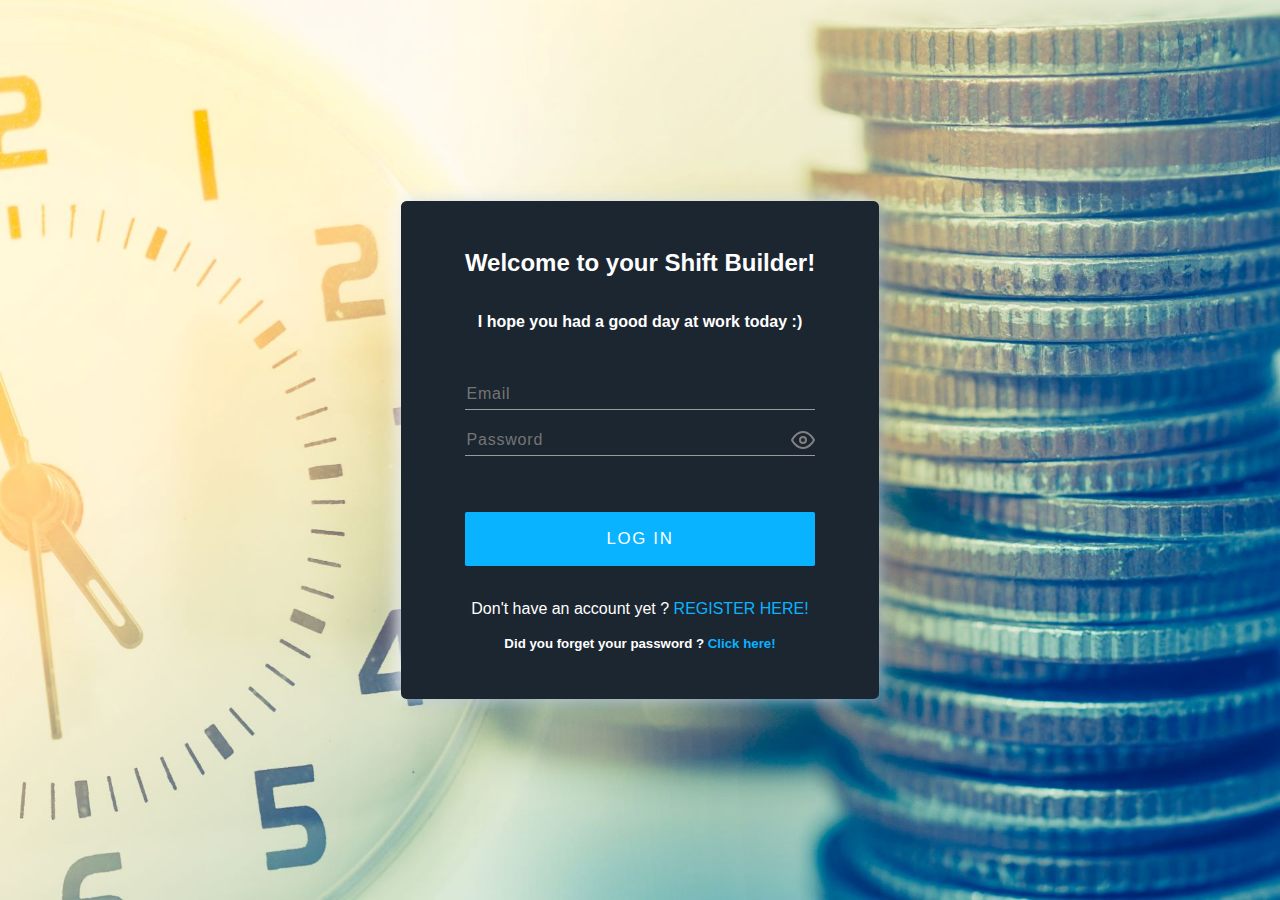
<file: index.html>
<!DOCTYPE html>
<html lang="en">

<head>
    <meta charset="UTF-8">
    <meta name="viewport" content="width=device-width, initial-scale=1.0">
    <title>Landing Page</title>
    <link rel="icon" type="image/x-icon" href="./assets/app-icon/favicon-B.png">
    <link rel="stylesheet" href="../styles/register.css">
    <link rel="stylesheet" href="../styles/global.css">
    <script type="module" src="../scripts/classes/user.js" defer></script>
    <script type="module" src="../scripts/validation.js" defer></script>
    <script type="module" src="../scripts/classes/storage.js" defer></script>
    <script type="module" src="../scripts/auth.js" defer></script>

</head>

<body>

    <!----------------------- Registration Form ----------------------->

    <form action="" id="signUpForm" class="signUpForm formHidden">
        <h2>Create your account</h2>
        <div class="input-control">
            <input type="text" id="username" placeholder="Username">
            <div class="error"></div>
        </div>
        <div class="input-control">
            <input type="text" id="email" placeholder="Email">
            <div class="error"></div>
        </div>
        <div class="input-control">
            <input type="password" id="password" placeholder="Password">
            <img class="showPassword showPasswordRegister" id="showRegisterPassword"
                src="../assets/login-page/show-pw-icon.svg" alt="show-pw-icon">
            <span class="tooltipPassword" id="tooltipRegisterPassword">Show Password</span>
            <div class="error"></div>
        </div>
        <div class="input-control">
            <input type="password" id="passwordConfirm" placeholder="Confirm Password">
            <img class="showPassword showPasswordRegister" id="showRegisterConfirmPassword"
                src="../assets/login-page/show-pw-icon.svg" alt="show-pw-icon">
            <span class="tooltipPassword" id="tooltipRegisterConfirmPassword">Show Password</span>
            <div class="error"></div>
        </div>
        <div class="input-control">
            <input type="text" id="firstName" placeholder="First Name">
            <div class="error"></div>
        </div>
        <div class="input-control">
            <input type="text" id="lastName" placeholder="Last Name">
            <div class="error"></div>
        </div>
        <div class="input-control">
            <input type="number" id="age" placeholder="Age">
            <div class="error"></div>
        </div>
        <button class="registerBtn clickBtn" id="registerBtn">Register</button>
        <p class="loginText" id="loginText">Already have an account ?
            <a href="" class="loginLink btn" id="loginLink">Login</a>
        </p>
    </form>

    <!----------------------- Log-in Form ----------------------->

    <form action="" class="signInForm" id="signInForm">
        <h2>Welcome to your Shift Builder!</h2>
        <h4>I hope you had a good day at work today :)</h4>
        <div class="input-control">
            <input type="email" placeholder="Email" id="signInEmail">
        </div>
        <div class="input-control">
            <input type="password" placeholder="Password" id="signInPassword">
            <img class="showPassword" id="showPassword" src="../assets/login-page/show-pw-icon.svg" alt="show-pw-icon">
            <span class="tooltipPassword" id="tooltipPassword">Show Password</span>
        </div>
        <button value="Sign In" class="submitBtn clickBtn" id="signInBtn"> Log In </button>
        <p class="no-account-text">Don't have an account yet ? <a href="" id="navToRegister"
                class="loginLink btn">Register here!</a></p>
        <br>
        <h5>Did you forget your password ? <a href="" id="navToResetPassword">Click here!</a></h5>
    </form>

    <!----------------------- Forgot Password Form ----------------------->

    <form action="" class="forgotPasswordForm formHidden" id="forgotPasswordForm">
        <h2>Reset Password</h2>
        <div class="input-control">
            <input type="text" id="resetEmail" placeholder="Email">
            <div class="error"></div>
        </div>
        <div id="newPasswordInput" class="input-control passwordHidden newPasswordInput">
            <input type="password" class="passwordNew" id="passwordNew" placeholder="New Password">
            <img class="showPassword showPasswordRegister" id="forgotRegisterPassword"
                src="../assets/login-page/show-pw-icon.svg" alt="show-pw-icon">
            <span class="tooltipPassword" id="tooltipForgetPassword">Show Password</span>
            <div class="error"></div>
        </div>
        <button value="Sign In" class="submitBtn clickBtn" id="resetPasswordBtn"> Reset </button>
        <h5>I remember the password now!<a href="" id="navBackToLogin"> Back to login</a></h5>
    </form>


    <!----------------------- General Pop-up ----------------------->

    <div class="popupMessage formHidden" id="popupMessage">
        <p class="messageText" id="messageText"></p>
        <div class="popUp-btn-container">
            <button id="okButton" class="clickBtn popUpBtn">Ok</button>
        </div>
    </div>

    <!----------------------- Loading Spinner ----------------------->

    <div class="overlay" id="spinner">
        <div class="spinner"></div>
    </div>

</body>

</html>
</file>
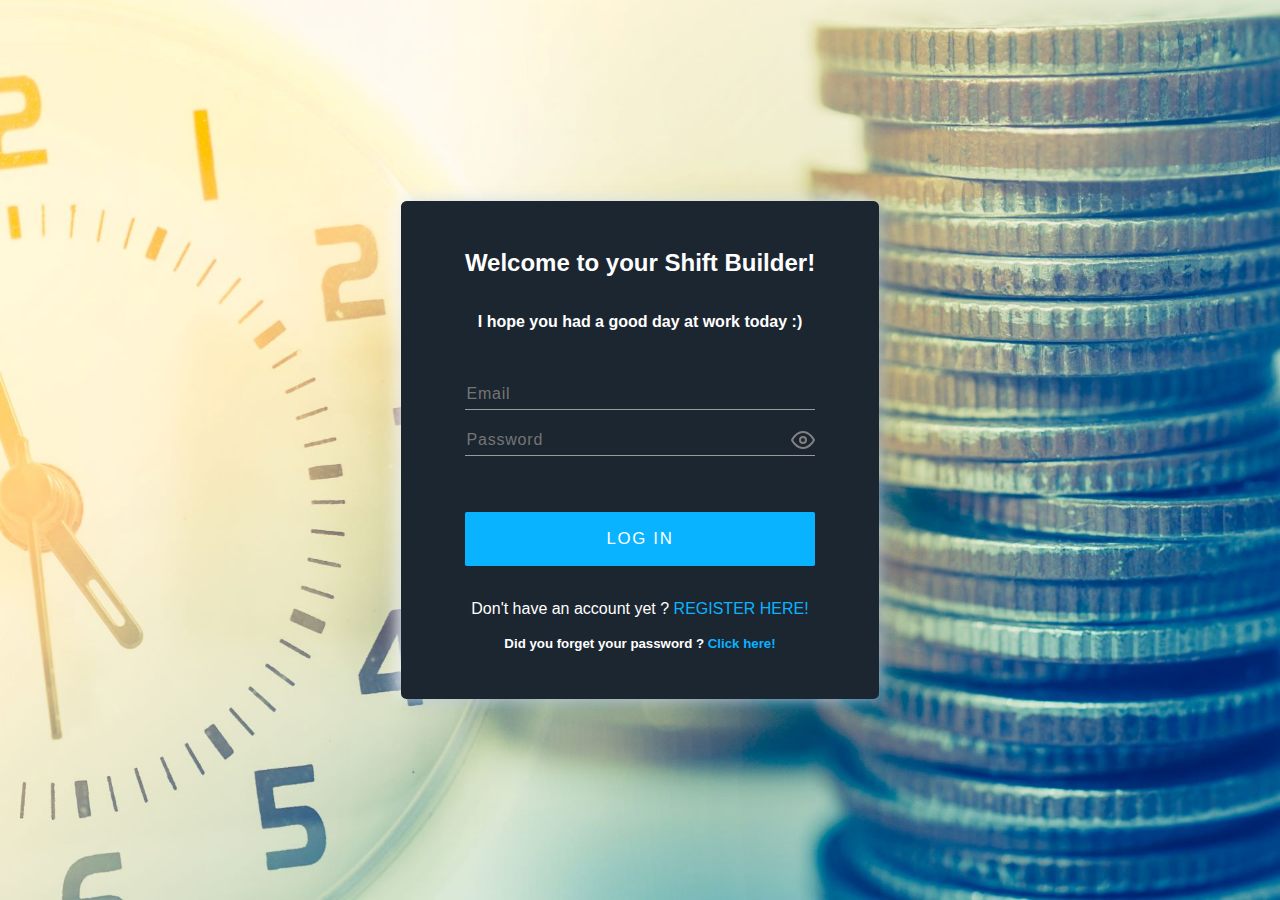
<file: pages/index.html>
<!DOCTYPE html>
<html lang="en">

<head>
    <meta charset="UTF-8">
    <meta name="viewport" content="width=device-width, initial-scale=1.0">
    <title>Landing Page</title>
    <link rel="icon" type="image/x-icon" href="../assets/app-icon/app-icon.svg">
    <link rel="stylesheet" href="../styles/register.css">
    <link rel="stylesheet" href="../styles/global.css">
    <script type="module" src="../scripts/classes/user.js" defer></script>
    <script type="module" src="../scripts/validationLogic.js" defer></script>
    <script type="module" src="../scripts/classes/storage.js" defer></script>
    <script type="module" src="../scripts/auth.js" defer></script>

</head>

<body>

    <!----------------------- Registration Form ----------------------->

    <form action="" id="signUpForm" class="signUpForm formHidden">
        <h2>Create your account</h2>
        <div class="input-control">
            <input type="text" id="username" placeholder="Username">
            <div class="error"></div>
        </div>
        <div class="input-control">
            <input type="text" id="email" placeholder="Email">
            <div class="error"></div>
        </div>
        <div class="input-control">
            <input type="password" id="password" placeholder="Password">
            <img class="showPassword showPasswordRegister" id="showRegisterPassword"
                src="../assets/login-page/show-pw-icon.svg" alt="show-pw-icon">
            <span class="tooltipPassword" id="tooltipRegisterPassword">Show Password</span>
            <div class="error"></div>
        </div>
        <div class="input-control">
            <input type="password" id="passwordConfirm" placeholder="Confirm Password">
            <img class="showPassword showPasswordRegister" id="showRegisterConfirmPassword"
                src="../assets/login-page/show-pw-icon.svg" alt="show-pw-icon">
            <span class="tooltipPassword" id="tooltipRegisterConfirmPassword">Show Password</span>
            <div class="error"></div>
        </div>
        <div class="input-control">
            <input type="text" id="firstName" placeholder="First Name">
            <div class="error"></div>
        </div>
        <div class="input-control">
            <input type="text" id="lastName" placeholder="Last Name">
            <div class="error"></div>
        </div>
        <div class="input-control">
            <input type="number" id="age" placeholder="Age">
            <div class="error"></div>
        </div>
        <button class="registerBtn clickBtn" id="registerBtn">Register</button>
        <p class="loginText" id="loginText">Already have an account ?
            <a href="" class="loginLink btn" id="loginLink">Login</a>
        </p>
    </form>

    <!----------------------- Log-in Form ----------------------->

    <form action="" class="signInForm" id="signInForm">
        <h2>Welcome to your Shift Builder!</h2>
        <h4>I hope you had a good day at work today :)</h4>
        <div class="input-control">
            <input type="email" placeholder="Email" id="signInEmail">
        </div>
        <div class="input-control">
            <input type="password" placeholder="Password" id="signInPassword">
            <img class="showPassword" id="showPassword" src="../assets/login-page/show-pw-icon.svg" alt="show-pw-icon">
            <span class="tooltipPassword" id="tooltipPassword">Show Password</span>
        </div>
        <button value="Sign In" class="submitBtn clickBtn" id="signInBtn"> Log In </button>
        <p class="no-account-text">Don't have an account yet ? <a href="" id="navToRegister"
                class="loginLink btn">Register here!</a></p>
        <br>
        <h5>Did you forget your password ? <a href="" id="navToResetPassword">Click here!</a></h5>
    </form>

    <!----------------------- Forgot Password Form ----------------------->

    <form action="" class="forgotPasswordForm formHidden" id="forgotPasswordForm">
        <h2>Reset Password</h2>
        <div class="input-control">
            <input type="text" id="resetEmail" placeholder="Email">
            <div class="error"></div>
        </div>
        <div id="newPasswordInput" class="input-control passwordHidden newPasswordInput">
            <input type="password" class="passwordNew" id="passwordNew" placeholder="New Password">
            <img class="showPassword showPasswordRegister" id="forgotRegisterPassword"
                src="../assets/login-page/show-pw-icon.svg" alt="show-pw-icon">
            <span class="tooltipPassword" id="tooltipForgetPassword">Show Password</span>
            <div class="error"></div>
        </div>
        <button value="Sign In" class="submitBtn clickBtn" id="resetPasswordBtn"> Reset </button>
        <h5>I remember the password now!<a href="" id="navBackToLogin"> Back to login</a></h5>
    </form>


    <!----------------------- General Pop-up ----------------------->

    <div class="popupMessage formHidden" id="popupMessage">
        <p class="messageText" id="messageText"></p>
        <div class="popUp-btn-container">
            <button id="okButton" class="clickBtn popUpBtn">Ok</button>
        </div>
    </div>

    <!----------------------- Loading Spinner ----------------------->

    <div class="overlay" id="spinner">
        <div class="spinner"></div>
    </div>

</body>

</html>
</file>
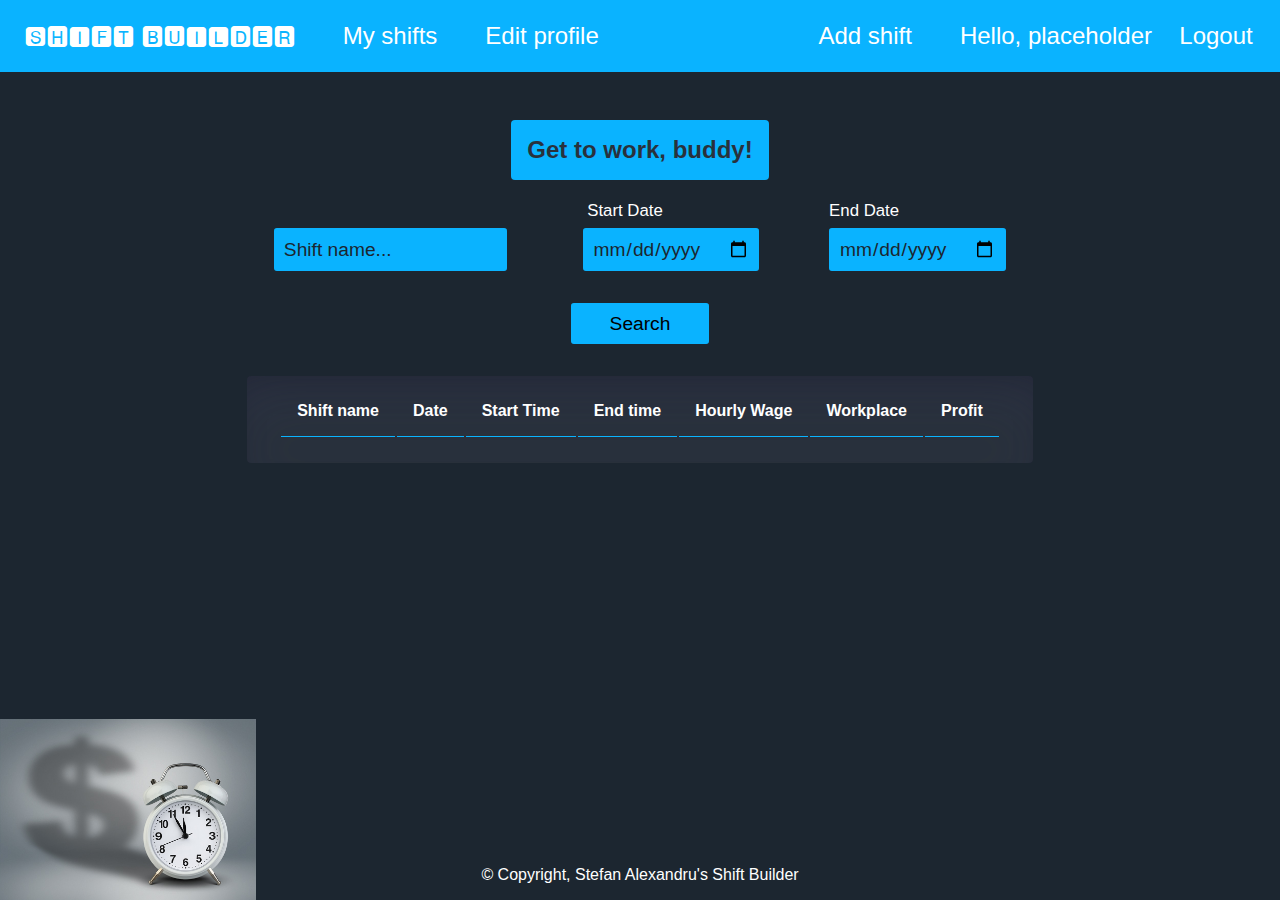
<file: pages/homepage.html>
<!DOCTYPE html>
<html lang="en">

<head>
    <meta charset="UTF-8">
    <meta name="viewport" content="width=device-width, initial-scale=1.0">
    <title>My shifts</title>
    <link rel="icon" type="image/x-icon" href="../assets/app-icon/favicon-B.png">
    <link rel="stylesheet" href="../styles/homepage.css">
    <link rel="stylesheet" href="../styles/modal.css">
    <link rel="stylesheet" href="../styles/global.css">
    <script type="module" src="../scripts/modal.js" defer></script>
    <script type="module" src="../scripts/classes/shift.js" defer></script>
    <script type="module" src="../scripts/main.js" defer></script>

</head>

<body>

    <!----------------------- Navigation Bar ----------------------->

    <header>
        <ul class="nav">
            <li>🆂🅷🅸🅵🆃 🅱🆄🅸🅻🅳🅴🆁</li>
            <li><a id="homepageItem" href="">My shifts</a></li>
            <li><a href="" id="editProfile">Edit profile</a></li>
            <li><a href="" id="openModalBtn">Add shift</a></li>
            <li id="usernameHello">Hello, placeholder</li>
            <li id="logoutBtn"><a href="">Logout</a></li>
        </ul>
    </header>

    <div class="bestMonth-container">
        <h2 class="bestMonth" id="bestMonth">Get to work, buddy!</h2>
    </div>


    <!----------------------- Search Bar ----------------------->

    <div class="search-container">
        <input class="search-input" id="searchInput" type="text" placeholder="Shift name...">
        <label class="search-labels" for="startDate">Start Date</label>
        <input class="search-input" type="date" id="startDate">
        <label class="search-labels" for="endDate">End Date</label>
        <input class="search-input" type="date" id="endDate">
    </div>
    <div class="button-container">
        <button class="search-btn" id="searchBtn">Search</button>
    </div>

    <!----------------------- Shifts Table ----------------------->

    <main>
        <div class="table-container">
            <table id="table">
                <thead>
                    <th>Shift name</th>
                    <th>Date</th>
                    <th>Start Time</th>
                    <th>End time</th>
                    <th>Hourly Wage</th>
                    <th>Workplace</th>
                    <th>Profit</th>
                </thead>
            </table>
        </div>
    </main>

    <!----------------------- Shift Modal ----------------------->

    <div id="shiftModal" class="modal">
        <div class="modal-content">
            <span class="close">&times;</span>
            <h2>Shift Details</h2>
            <form id="shiftForm" class="shiftForm">
                <label for="shiftName">Shift Name:</label>
                <input type="text" id="shiftName" name="shiftName" required><br>
                <label for="date">Date:</label>
                <input type="date" id="date" name="date" required><br>
                <label for="startTime">Start Time:</label>
                <input type="time" id="startTime" name="startTime" required><br>
                <label for="endTime">End Time:</label>
                <input type="time" id="endTime" name="endTime" required><br>
                <label for="hourlyWage">Hourly Wage:</label>
                <input type="number" id="hourlyWage" name="hourlyWage" step="0.01" required><br>
                <label for="workplace">Workplace:</label>
                <select class="workplace" id="workplace" name="workplace" required>
                    <option value=""></option>
                    <option value="Iasi-home">Iasi-home</option>
                    <option value="Bucuresti-office">Bucuresti-office</option>
                    <option value="Iasi-office">Iasi-office</option>
                    <option value="Cluj-office">Cluj-office</option>
                </select><br>
                <button type="submit">Submit</button>
            </form>
        </div>
    </div>

    <!----------------------- User Modal ----------------------->

    <div id="userModal" class="modal">
        <div class="modal-content">
            <span class="close" id="close">&times;</span>
            <h2>Edit User Details</h2>
            <form action="" id="signUpForm" class="signUpForm shiftForm modalForm">
                <div class="input-control user-input-control">
                    <label class="user-input-label" for="username">Username</label>
                    <input class="user-input-field" type="text" id="username" placeholder="Username">
                    <div class="error"></div>
                </div>
                <div class="input-control user-input-control">
                    <label class="user-input-label" for="email">E-mail</label>
                    <input class="user-input-field" type="text" id="email" placeholder="Email">
                    <div class="error"></div>
                </div>
                <div class="input-control user-input-control">
                    <label class="user-input-label" for="firstName">First Name</label>
                    <input class="user-input-field" type="text" id="firstName" placeholder="First Name">
                    <div class="error"></div>
                </div>
                <div class="input-control user-input-control">
                    <label class="user-input-label" for="lastName">Last Name</label>
                    <input class="user-input-field" type="text" id="lastName" placeholder="Last Name">
                    <div class="error"></div>
                </div>
                <div class="input-control user-input-control">
                    <label class="user-input-label" for="age">Age</label>
                    <input class="user-input-field" type="number" id="age" placeholder="Age">
                    <div class="error"></div>
                </div>
                <button class="confirmProfile" id="confirmProfile">Save Profile</button>
            </form>
        </div>
    </div>

    <!----------------------- Loading Spinner ----------------------->

    <div class="overlay" id="spinner">
        <div class="spinner"></div>
    </div>

    <!----------------------- Footer info ----------------------->

    <footer>
        <p class="footer-content">© Copyright, Stefan Alexandru's Shift Builder</p>
    </footer>


</body>

</html>
</file>
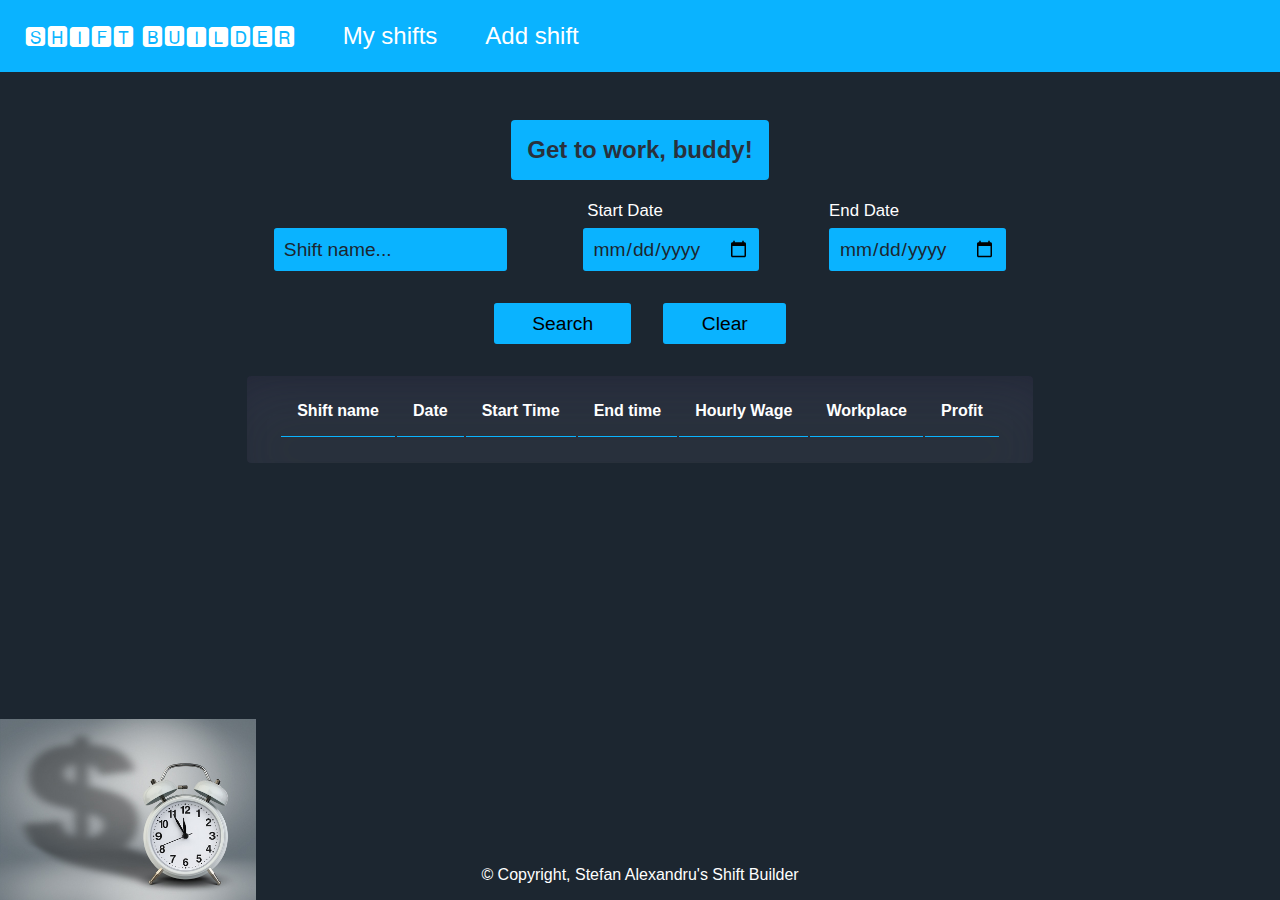
<file: pages/my-shifts.html>
<!DOCTYPE html>
<html lang="en">

<head>
    <meta charset="UTF-8">
    <meta name="viewport" content="width=device-width, initial-scale=1.0">
    <title>My shifts</title>
    <link rel="icon" type="image/x-icon" href="../assets/app-icon/favicon-B.png">
    <link rel="stylesheet" href="../styles/homepage.css">
    <link rel="stylesheet" href="../styles/modal.css">
    <link rel="stylesheet" href="../styles/global.css">
    <script type="module" src="../scripts/modal.js" defer></script>
    <script type="module" src="../scripts/classes/shift.js" defer></script>
    <script type="module" src="../scripts/main.js" defer></script>

</head>

<body>

    <!----------------------- Navigation Bar ----------------------->

    <header>
        <ul class="nav">
            <li class="logoItem">🆂🅷🅸🅵🆃 🅱🆄🅸🅻🅳🅴🆁</li>
            <li><a id="homepageItem" class="homepageItem" href="">My shifts</a></li>
            <li><a href="" id="openModalBtn">Add shift</a></li>
            <li> <a href="" class="userProfile" id="usernameHello"></a>
                <ul class="profileList" id="profileList">
                    <li><a href="" id="editProfile">Edit profile</a></li>
                    <li id="logoutBtn"><a href="">Logout</a></li>
                </ul>
            </li>
        </ul>
    </header>

    <div class="bestMonth-container">
        <h2 class="bestMonth" id="bestMonth">Get to work, buddy!</h2>
    </div>


    <!----------------------- Search Bar ----------------------->

    <div class="search-container">
        <input class="search-input" id="searchInput" type="text" placeholder="Shift name...">
        <label class="search-labels" for="startDate">Start Date</label>
        <input class="search-input" type="date" id="startDate">
        <label class="search-labels" for="endDate">End Date</label>
        <input class="search-input" type="date" id="endDate">
    </div>
    <div class="button-container">
        <button class="search-btn" id="searchBtn">Search</button>
        <button class="clear-search search-btn" id="clearBtn">Clear</button>
    </div>

    <!----------------------- Shifts Table ----------------------->

    <main>
        <div class="table-container">
            <table id="table">
                <thead>
                    <th>Shift name</th>
                    <th>Date</th>
                    <th>Start Time</th>
                    <th>End time</th>
                    <th>Hourly Wage</th>
                    <th>Workplace</th>
                    <th>Profit</th>
                </thead>
            </table>
        </div>
    </main>

    <!----------------------- Shift Modal ----------------------->

    <div id="shiftModal" class="modal">
        <div class="modal-content">
            <span class="close"><img src="../assets/app-icon/x.svg" alt=""></span>
            <h2>Shift Details</h2>
            <form id="shiftForm" class="shiftForm">
                <label for="shiftName" class="shift-input-label">Shift Name:</label>
                <input type="text" id="shiftName" name="shiftName" required><br>
                <label for="date" class="shift-input-label">Date:</label>
                <input type="date" id="date" name="date" required><br>
                <label for="startTime" class="shift-input-label">Start Time:</label>
                <input type="time" id="startTime" name="startTime" required><br>
                <label for="endTime" class="shift-input-label">End Time:</label>
                <input type="time" id="endTime" name="endTime" required><br>
                <label for="hourlyWage" class="shift-input-label">Hourly Wage:</label>
                <input type="number" id="hourlyWage" name="hourlyWage" step="0.01" required><br>
                <label for="workplace" class="shift-input-label">Workplace:</label>
                <select class="workplace" id="workplace" name="workplace" required>
                    <option value=""></option>
                    <option value="Iasi-home">Iasi-home</option>
                    <option value="Bucuresti-office">Bucuresti-office</option>
                    <option value="Iasi-office">Iasi-office</option>
                    <option value="Cluj-office">Cluj-office</option>
                </select><br>
                <button type="submit">Save</button>
            </form>
        </div>
    </div>

    <!----------------------- User Modal ----------------------->

    <div id="userModal" class="modal">
        <div class="modal-content">
            <span class="close" id="close"><img src="../assets/app-icon/x.svg" alt=""></span>
            <h2>Edit User Details</h2>
            <form action="" id="signUpForm" class="signUpForm shiftForm modalForm">
                <div class="input-control user-input-control">
                    <label class="user-input-label" for="username">Username</label>
                    <input class="user-input-field" type="text" id="username" placeholder="Username">
                    <div class="error"></div>
                </div>
                <div class="input-control user-input-control">
                    <label class="user-input-label" for="email">E-mail</label>
                    <input class="user-input-field" type="text" id="email" placeholder="Email">
                    <div class="error"></div>
                </div>
                <div class="input-control user-input-control">
                    <label class="user-input-label" for="firstName">First Name</label>
                    <input class="user-input-field" type="text" id="firstName" placeholder="First Name">
                    <div class="error"></div>
                </div>
                <div class="input-control user-input-control">
                    <label class="user-input-label" for="lastName">Last Name</label>
                    <input class="user-input-field" type="text" id="lastName" placeholder="Last Name">
                    <div class="error"></div>
                </div>
                <div class="input-control user-input-control">
                    <label class="user-input-label" for="age">Age</label>
                    <input class="user-input-field" type="number" id="age" placeholder="Age">
                    <div class="error"></div>
                </div>
                <button class="confirmProfile" id="confirmProfile">Save changes</button>
            </form>
        </div>
    </div>

    <!----------------------- Loading Spinner ----------------------->

    <div class="overlay" id="spinner">
        <div class="spinner"></div>
    </div>

    <!----------------------- Footer info ----------------------->

    <footer>
        <p class="footer-content">© Copyright, Stefan Alexandru's Shift Builder</p>
    </footer>


</body>

</html>
</file>
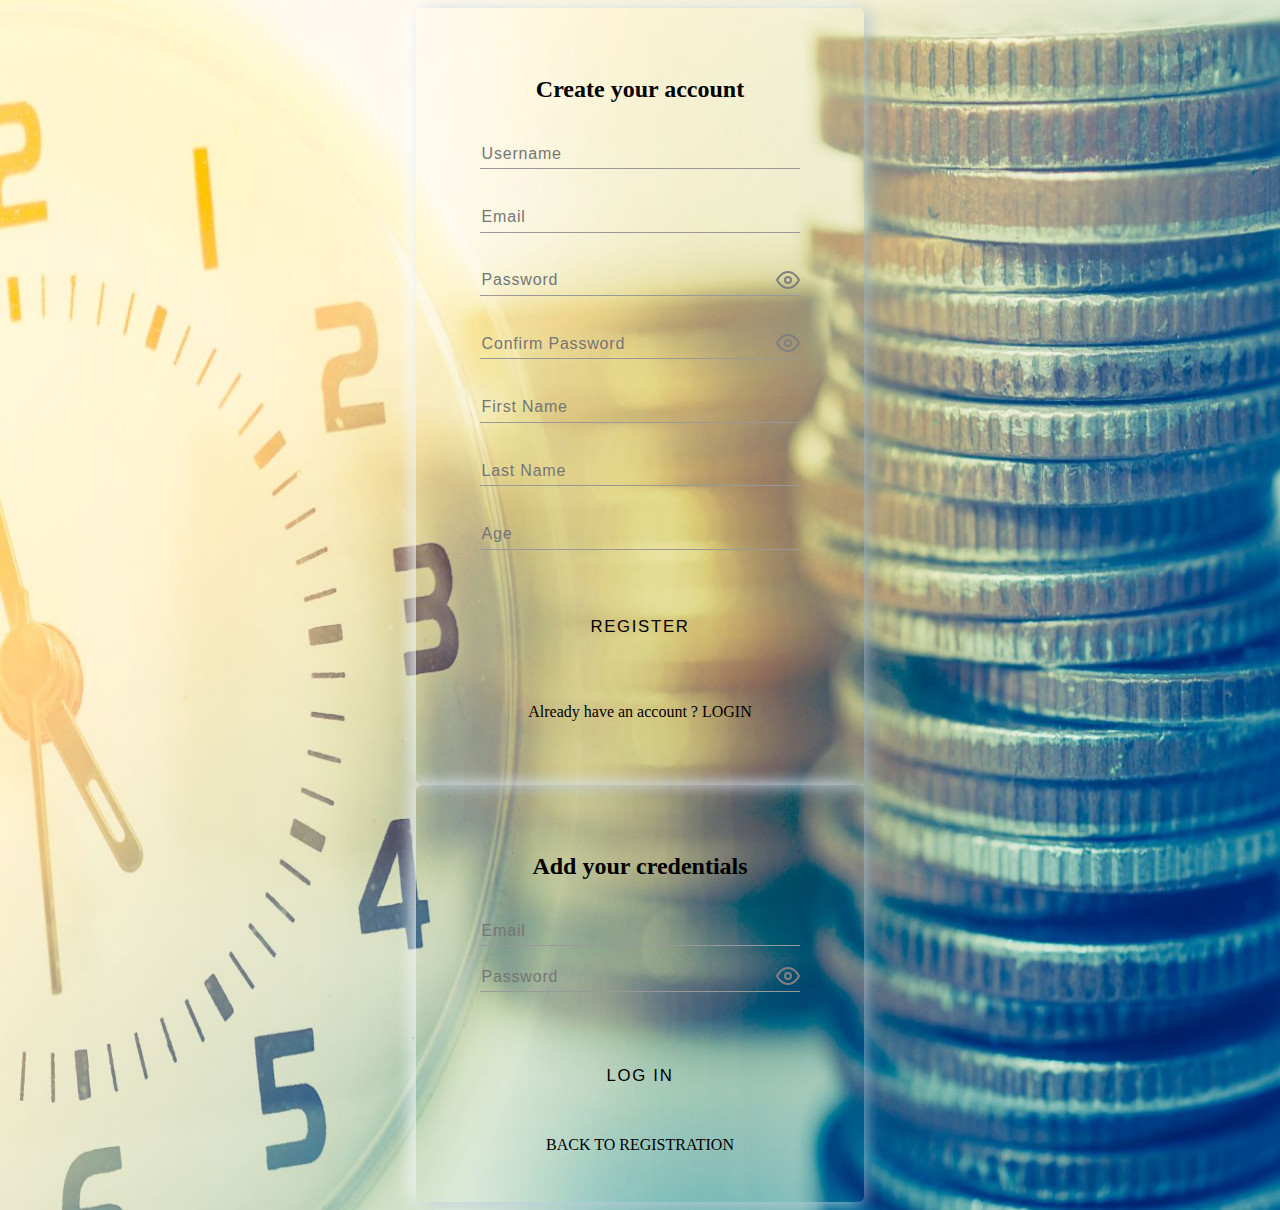
<file: pages/register.html>
<!DOCTYPE html>
<html lang="en">

<head>
    <meta charset="UTF-8">
    <meta name="viewport" content="width=device-width, initial-scale=1.0">
    <title>Register</title>
    <link rel="stylesheet" href="../styles/register.css">
    <script type="module" src="../logic/user.js"></script>
    <script type="module" src="../logic/validationLogic.js"></script>
    <script type="module" src="../logic/localStorage.js"></script>
    <script type="module" src="../logic/register.js"></script>

</head>

<body>

    <form action="" id="signUpForm" class="signUpForm">
        <h2>Create your account</h2>
        <div class="input-control">
            <input type="text" id="username" placeholder="Username">
            <div class="error"></div>
        </div>
        <div class="input-control">
            <input type="text" id="email" placeholder="Email">
            <div class="error"></div>
        </div>
        <div class="input-control">
            <input type="password" id="password" placeholder="Password">
            <div class="error"></div>
            <img class="showPassword showPasswordRegister" id="showRegisterPassword"
                src="../assets/login-page/show-pw-icon.svg" alt="show-pw-icon">
            <span class="tooltipPassword" id="tooltipRegisterPassword">Show Password</span>
        </div>
        <div class="input-control">
            <input type="password" id="passwordConfirm" placeholder="Confirm Password">
            <div class="error"></div>
            <img class="showPassword showPasswordRegister" id="showRegisterConfirmPassword"
                src="../assets/login-page/show-pw-icon.svg" alt="show-pw-icon">
            <span class="tooltipPassword" id="tooltipRegisterConfirmPassword">Show Password</span>
        </div>
        <div class="input-control">
            <input type="text" id="firstName" placeholder="First Name">
            <div class="error"></div>
        </div>
        <div class="input-control">
            <input type="text" id="lastName" placeholder="Last Name">
            <div class="error"></div>
        </div>
        <div class="input-control">
            <input type="number" id="age" placeholder="Age">
            <div class="error"></div>
        </div>
        <button class="registerBtn clickBtn" id="registerBtn">Register</button>
        <p class="loginText" id="loginText">Already have an account ?
            <a href="" class="loginLink btn" id="loginLink">Login</a>
        </p>
    </form>

    <form action="" class="signInForm" id="signInForm">
        <h2>Add your credentials</h2>
        <div class="input-control">
            <input type="email" placeholder="Email" id="signInEmail">
        </div>
        <div class="input-control">
            <input type="password" placeholder="Password" id="signInPassword">
            <img class="showPassword" id="showPassword" src="../assets/login-page/show-pw-icon.svg" alt="show-pw-icon">
            <span class="tooltipPassword" id="tooltipPassword">Show Password</span>
        </div>
        <button value="Sign In" class="submitBtn clickBtn" id="signInBtn"> Log In </button>
        <a href="" id="backToRegBtn" class="loginLink btn">Back to Registration</a>
    </form>


</body>

</html>
</file>
<file: styles/register.css>
body {
  display: grid;
  min-height: 100vh;
  place-items: center;
  background-image: url(../assets/login-page/shift-builder-bg.jpg);
  background-repeat: no-repeat;
  background-size: 100% 100%;
}

form {
  background-color: var(--darkBlue);
  padding: 3em 4em;
  text-align: center;
  border-radius: 0.35em;
  display: flex;
  flex-direction: column;
  box-shadow: rgba(136, 165, 191, 0.48) 6px 2px 16px 0px, rgba(255, 255, 255, 0.8) -6px -2px 16px 0px;
}

form > h2 {
  color: var(--white);
  margin-bottom: 1.5em;
}

.input-control {
  position: relative;
  min-width: 20em;
  margin-bottom: 1em;
}

.input-control > input {
  position: relative;
  width: 100%;
  padding: 0.35em 0;
  background: transparent;
  border: none;
  border-bottom: 0.1em solid #999;
  outline: none;
  color: var(--white);
  font-size: 1em;
  letter-spacing: 0.05em;
}
.input-control > input::-webkit-outer-spin-button, .input-control > input::-webkit-inner-spin-button {
  -webkit-appearance: none;
  margin: 0;
}
.input-control > input::placeholder {
  padding-left: 0.1em;
}
.input-control > input:focus {
  border-bottom: 0.1em solid var(--lightBlue);
}
.input-control > input:focus::placeholder {
  color: var(--lightBlue);
}

.clickBtn {
  background: var(--lightBlue);
  border: none;
  padding: 1em;
  border-radius: 0.1em;
  color: #1c2630;
  font-size: 1.05em;
  text-transform: uppercase;
  letter-spacing: 0.1em;
  margin: 1em 0 2em;
  color: var(--white);
  cursor: pointer;
  transition: 0.5s ease-in-out;
}
.clickBtn:hover {
  background-color: var(--lightBlack);
  color: var(--lightBlue);
}

.loginText {
  color: var(--white);
}

.btn {
  color: var(--lightBlue);
  text-decoration: none;
  text-transform: uppercase;
  transition: 0.3s ease-in-out;
}
.btn:hover {
  color: gold;
}

.input-control.success input {
  border-color: #09c372;
}

.input-control.error input {
  border-color: #ff3860;
}

.input-control .error {
  height: 1em;
  color: #ff3860;
  font-size: 0.9em;
  margin-top: 0.2em;
}

.formHidden {
  opacity: 0;
  position: absolute;
  z-index: -1;
}

.showPassword {
  float: right;
  cursor: pointer;
  position: relative;
  bottom: 1.75em;
  transition: 1s;
}
.showPassword:hover {
  scale: 1.2;
}

.showPasswordRegister {
  position: absolute;
  right: 0;
  bottom: 1.35em;
}

.tooltipPassword {
  position: absolute;
  right: 2.5em;
  top: 0.66em;
  font-size: 0.75em;
  letter-spacing: 0.1em;
  color: var(--white);
  opacity: 0;
  transition: opacity 0.5s ease;
}

.showPassword:hover + .tooltipPassword {
  opacity: 1;
}

.no-account-text {
  color: var(--white);
}

.signUpForm,
.signInForm,
.forgotPasswordForm {
  transition: opacity 0.5s ease-in-out;
}

h4 {
  color: var(--white);
  margin-bottom: 3em;
}

h5 {
  color: var(--white);
}

h5 > a {
  color: var(--lightBlue);
  text-decoration: none;
  transition: 0.3s ease-in-out;
}
h5 > a:hover {
  color: gold;
}

.forgotPasswordForm {
  transition: 0.5s ease-in-out;
}

.popUp-btn-container {
  display: flex;
  justify-content: center;
}

.popupMessage {
  text-align: center;
  min-width: 32em;
  background-color: var(--lightBlack);
  position: absolute;
  top: 25em;
  color: var(--white);
  transition: 0.5s ease-in;
  padding: 2em 2em 0.25em;
  border-radius: 0.15em;
  box-shadow: rgba(0, 0, 0, 0.17) 0px -23px 25px 0px inset, rgba(0, 0, 0, 0.15) 0px -36px 30px 0px inset, rgba(0, 0, 0, 0.1) 0px -79px 40px 0px inset, rgba(0, 0, 0, 0.06) 0px 2px 1px, rgba(0, 0, 0, 0.09) 0px 4px 2px, rgba(0, 0, 0, 0.09) 0px 8px 4px, rgba(0, 0, 0, 0.09) 0px 16px 8px, rgba(0, 0, 0, 0.09) 0px 32px 16px;
}

.popUpBtn {
  padding: 0.5em 1em;
}
.popUpBtn:hover {
  background-color: var(--darkBlue);
}

.overlay {
  width: 100%;
  height: 100%;
  background: var(--overlayGray);
  position: absolute;
  display: none;
}

.spinner {
  border: 4px solid rgba(0, 0, 0, 0.1);
  border-top: 4px solid #3498db;
  border-radius: 50%;
  width: 40px;
  height: 40px;
  animation: spin 1s linear infinite;
  position: absolute;
  bottom: 50%;
  left: 50%;
}

.spinnerDisplay {
  display: block;
}

@keyframes spin {
  0% {
    transform: rotate(0deg);
  }
  100% {
    transform: rotate(360deg);
  }
}
@media screen and (max-width: 640px) {
  form {
    padding: 1em 2em;
  }
  .popupMessage {
    min-width: 16em;
  }
}/*# sourceMappingURL=register.css.map */
</file>
<file: styles/global.css>
* {
  padding: 0;
  margin: 0;
  box-sizing: border-box;
  font-family: "Gill Sans", "Gill Sans MT", Calibri, "Trebuchet MS", sans-serif;
}

:root {
  --lightBlue: #0ab3ff;
  --lightBlack: #29313c;
  --darkBlue: #1c2630;
  --darkWhite: rgb(219, 213, 213);
  --overlayGray: rgba(157, 190, 219, 0.541);
  --white: #fff;
  --darkRed: rgb(221, 83, 83);
}/*# sourceMappingURL=global.css.map */
</file>
<file: styles/homepage.css>
body {
  background-color: var(--darkBlue);
  background-image: url(../assets/login-page/shiftWage.jpg);
  background-repeat: no-repeat;
  background-position: 0% 100%;
  background-size: 20%;
  height: 100vh;
  display: flex;
  flex-direction: column;
}

.nav {
  display: flex;
  background-color: var(--lightBlue);
  font-size: 1.5em;
  height: 3em;
  text-align: center;
}

.nav > li {
  color: var(--white);
  list-style-type: none;
  display: grid;
  align-items: center;
  min-width: 10%;
}
.nav > li:nth-of-type(1) {
  margin: 0 1em;
}
.nav > li:nth-of-type(4) {
  margin-left: auto;
  margin-right: 1em;
}

.nav > li > a {
  color: var(--white);
  padding: 0.9em 1em;
  text-decoration: none;
  transition: 0.3s ease-in-out;
}
.nav > li > a:hover {
  background-color: var(--white);
  color: var(--lightBlue);
}

.userProfile:focus + .profileList,
.profileList:active {
  display: grid;
}

.profileList {
  min-height: 5em;
  display: none;
  z-index: 999;
}

.profileList > li {
  list-style-type: none;
  display: grid;
}

.profileList > li > a {
  transition: 0.3s ease-in-out;
  text-decoration: none;
  color: var(--white);
  display: grid;
  place-items: center;
  background-color: var(--lightBlue);
}
.profileList > li > a:hover {
  background-color: var(--white);
  color: var(--lightBlue);
}

main {
  display: grid;
  place-items: center;
  margin: 0 5%;
}

.table-container {
  max-height: 50vh;
  overflow-y: auto;
}

table {
  white-space: nowrap;
  padding: 0.5em 2em 1.5em;
  border-radius: 0.25em;
  background: var(--lightBlack);
  color: var(--white);
  box-shadow: rgba(50, 50, 93, 0.25) 0px 30px 60px -12px inset, rgba(0, 0, 0, 0.3) 0px 18px 36px -18px inset;
}

th,
td {
  border-bottom: 1px solid var(--lightBlue);
  padding: 1em;
  text-align: center;
}

tr:hover {
  color: var(--lightBlue);
  cursor: pointer;
}
tr:first-of-type:hover {
  color: var(--white);
  cursor: default;
}

.bestMonth-container {
  background: var(--lightBlue);
  margin: 3em auto;
  padding: 1em;
  border-radius: 0.25em;
  color: var(--lightBlack);
  text-align: center;
}

::-webkit-scrollbar {
  width: 0.75em;
}

::-webkit-scrollbar-thumb:hover {
  background: #555;
}

::-webkit-scrollbar-thumb {
  background: #888;
}

::-webkit-scrollbar-track {
  background: var(--darkWhite);
}

.spanBestMonth {
  color: var(--white);
}

.search-container {
  display: flex;
  justify-content: center;
  margin-bottom: 2em;
}

.search-input {
  background-color: var(--lightBlue);
  border: none;
  outline: none;
  border-radius: 0.15em;
  font-size: 1.2em;
  padding: 0.5em;
  color: var(--darkBlue);
}
.search-input::placeholder {
  color: var(--darkBlue);
}
.search-input:first-of-type {
  color: var(--white);
}

input[type=date] {
  cursor: pointer;
}

.search-labels {
  color: var(--white);
  font-size: 1.05em;
  position: relative;
  bottom: 1.6em;
  left: 4.75em;
}
.search-labels:last-of-type {
  left: 4.15em;
}

.search-btn {
  padding: 0.5em 2em;
  font-size: 1.2em;
  background-color: var(--lightBlue);
  outline: none;
  border: none;
  transition: 0.5s;
  border-radius: 0.15em;
}
.search-btn:hover {
  cursor: pointer;
  background-color: var(--lightBlack);
  color: var(--lightBlue);
}

.button-container {
  display: flex;
  justify-content: center;
  margin-bottom: 2em;
  gap: 2em;
}

.user-input-control {
  display: grid;
  row-gap: 0.5em;
}

.user-input-field {
  outline: none;
  border: none;
  padding: 0.25em;
  font-size: 1.2em;
}

.error {
  color: var(--darkRed);
}

.user-input-label {
  margin-top: 1em;
  font-size: 1.3em;
  color: var(--lightBlue);
}

.confirmProfile {
  margin: 0 auto;
  margin-top: 1em;
  background-color: var(--lightBlue);
  color: var(--white);
  border: none;
  font-size: 1.2em;
  width: 100%;
  padding: 0.5em;
  transition: 0.5s;
}
.confirmProfile:hover {
  cursor: pointer;
  background-color: var(--darkBlue);
  color: var(--lightBlue);
}

.overlay {
  width: 100%;
  height: 100%;
  background: var(--overlayGray);
  position: absolute;
  display: none;
}

.spinner {
  border: 4px solid rgba(0, 0, 0, 0.1);
  border-top: 4px solid #3498db;
  border-radius: 50%;
  width: 40px;
  height: 40px;
  animation: spin 1s linear infinite;
  position: absolute;
  bottom: 50%;
  left: 50%;
}

.spinnerDisplay {
  display: block;
}

@keyframes spin {
  0% {
    transform: rotate(0deg);
  }
  100% {
    transform: rotate(360deg);
  }
}
footer {
  margin-top: auto;
  margin-bottom: 1em;
  display: flex;
  justify-content: center;
}

.footer-content {
  color: var(--white);
}

.workplace {
  font-size: 1.2em;
}

@media screen and (max-width: 840px) {
  header {
    font-size: 0.9em;
  }
  .table-container {
    overflow-x: scroll;
    width: 100%;
  }
}
@media screen and (max-width: 768px) {
  header {
    font-size: 0.8em;
  }
  .homepageItem {
    display: none;
  }
  .bestMonth-container {
    margin: 2em auto;
    font-size: 0.8em;
  }
  .search-labels {
    display: none;
  }
  .search-container {
    margin: 0 5% 1em;
    flex-direction: column;
    row-gap: 1em;
  }
}
@media screen and (max-width: 650px) {
  .logoItem {
    visibility: hidden;
    width: 0;
  }
  .nav > li {
    min-width: 0;
  }
  .nav > li > a {
    padding: 0.9em 0.25em;
  }
}
@media screen and (max-width: 480px) {
  .bestMonth-container {
    margin: 2em 5%;
  }
  .bestMonth {
    word-wrap: wrap;
  }
}/*# sourceMappingURL=homepage.css.map */
</file>
<file: styles/modal.css>
.modal {
  display: none;
  position: fixed;
  top: 0;
  left: 0;
  width: 100%;
  height: 100%;
  background-color: rgba(0, 0, 0, 0.7);
}
.modal-content {
  background: #29313c;
  margin: 5% auto;
  padding: 2em;
  border-radius: 0.5em;
  box-shadow: rgb(204, 219, 232) 3px 3px 6px 0px inset,
    rgba(255, 255, 255, 0.5) -3px -3px 6px 1px inset;
  width: 30em;
  color: #fff;
}
.modal-content > h2 {
  margin-bottom: 2em;
  text-align: center;
}
.shiftForm {
  display: grid;
  gap: 5px;
}
.shiftForm > input {
  font-size: 1.25em;
  outline: none;
  padding-left: 0.1em;
}
select {
  border: none;
  outline: none;
  cursor: pointer;
}
option:nth-of-type(1) {
  display: none;
}
.close {
  float: right;
  cursor: pointer;
  border-radius: 50%;
  display: grid;
  padding: 0.25em;
  transition: 0.3s ease-in-out;
}
.close:hover {
  background-color: var(--white);
}
button[type="submit"] {
  background-color: var(--lightBlue);
  color: #fff;
  border: none;
  padding: 0.5em 0;
  margin-top: 1em;
  border-radius: 0.25em;
  cursor: pointer;
  font-size: 1.1em;
  transition: 0.5s;
}
button[type="submit"]:hover {
  color: var(--lightBlue);
  background-color: var(--darkBlue);
}
.modal-content {
  position: relative;
}
.shift-input-label {
  color: var(--lightBlue);
}

/* [------------------------- Responsiveness  -------------------------] */

@media screen and (max-width: 550px) {
  .modal-content {
    width: 75%;
  }
}
</file>
